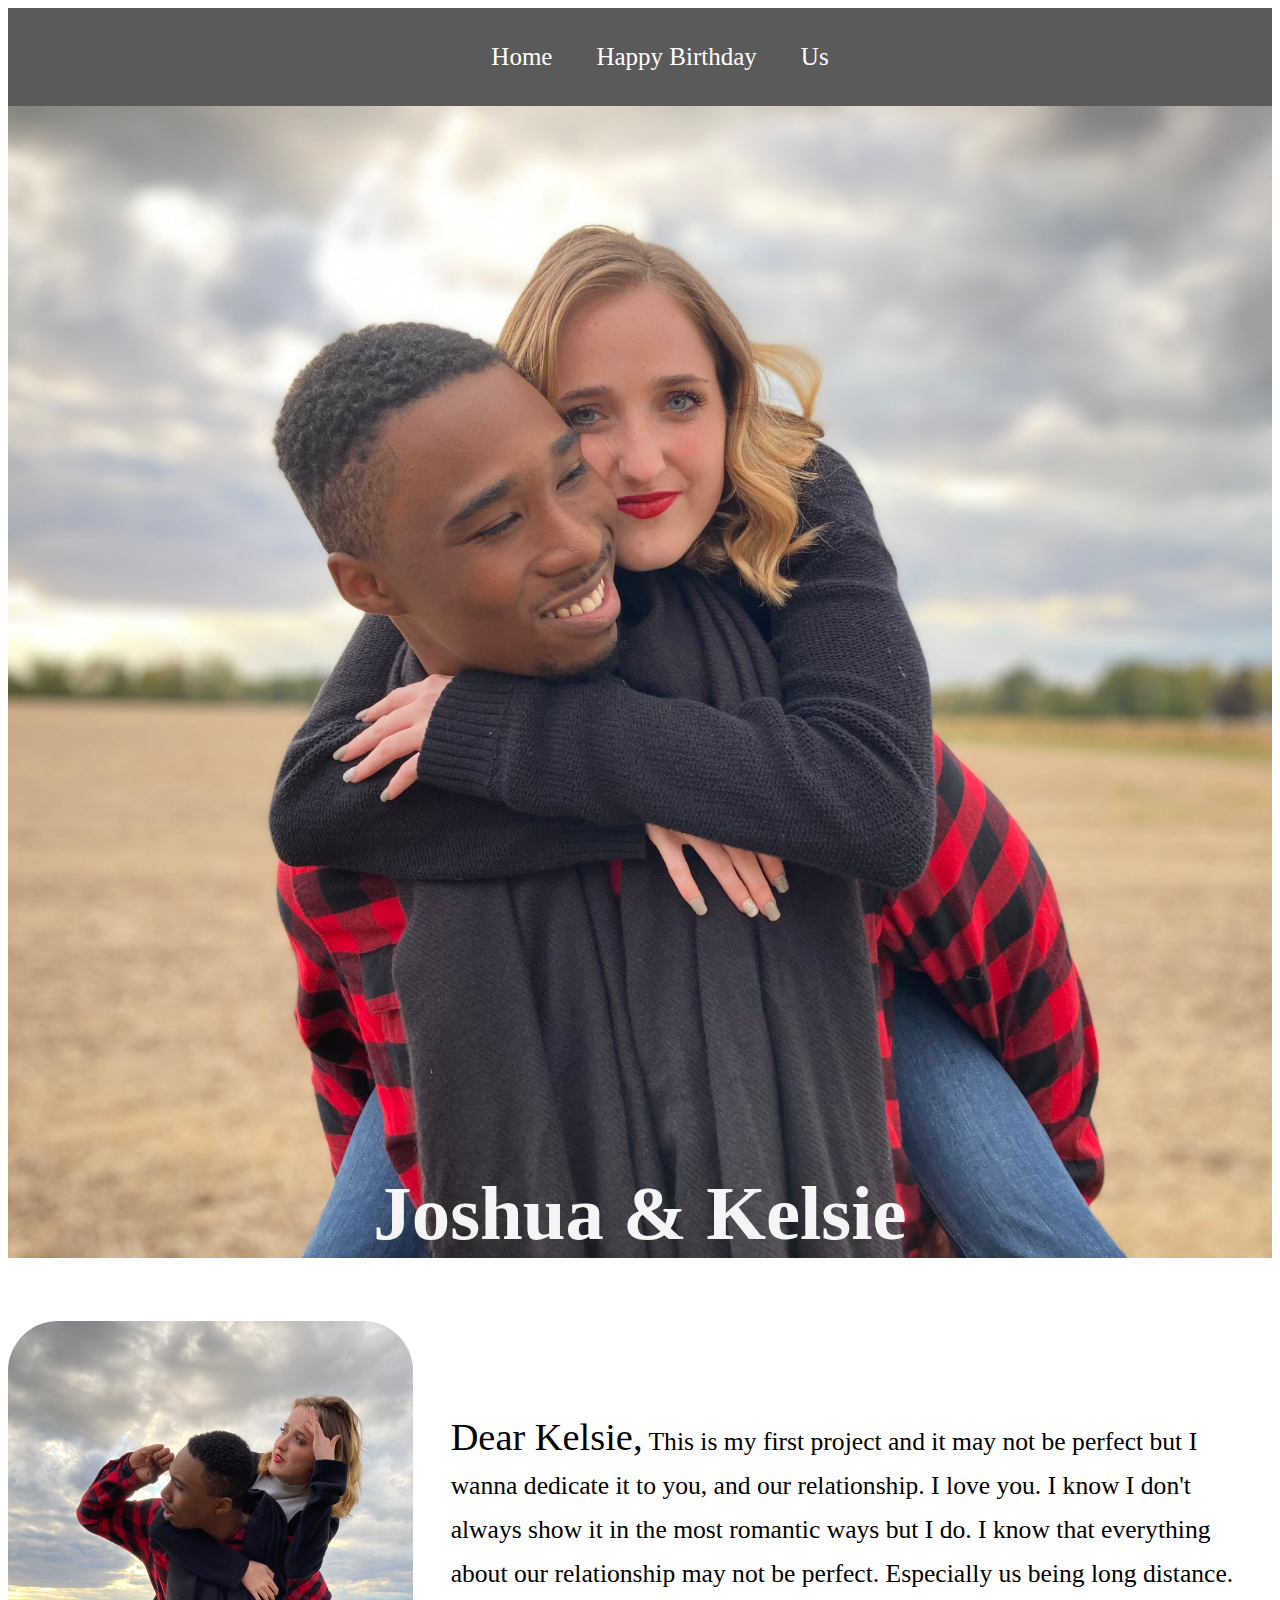
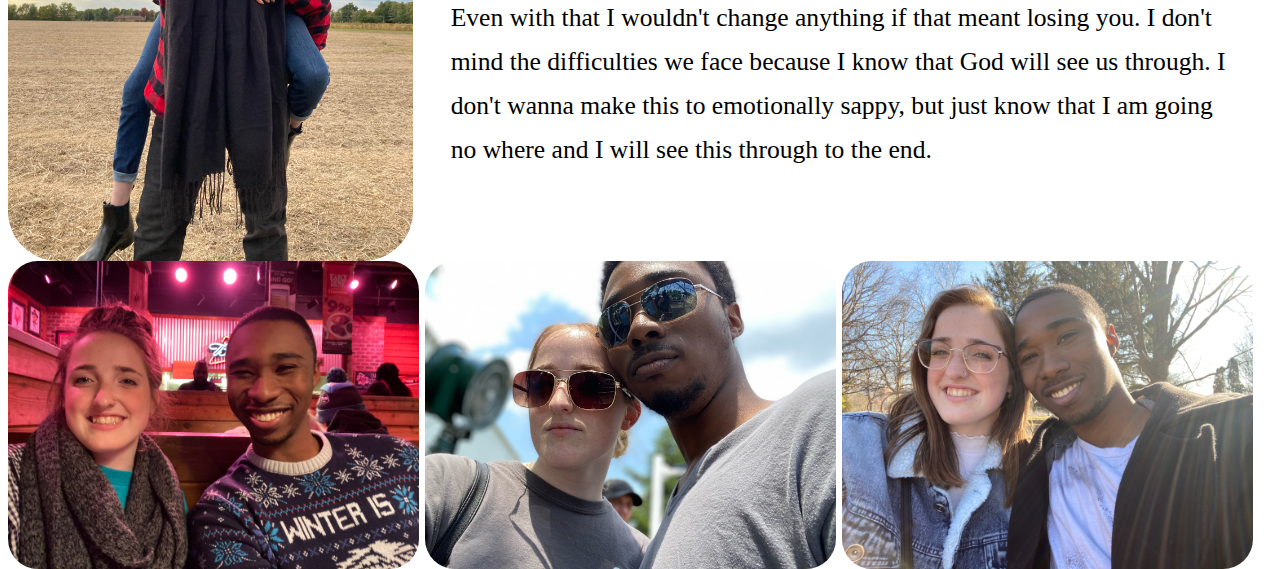
<file: index.html>
<!DOCTYPE html>
<html lang = "en">
<head>
    <meta name="viewport" content="width= device-width, initial-scale=1">
    <meta charset="UTF - 8">
    <title>HomePage</title>
    <link rel="stylesheet" href="./kelsie_Style.css" media="screen">
</head>

<body>
    <ul class="header">
        <li> <a href = "index.html">Home</a></li>
        <li>  <a href = "Happy_Birthday.html">Happy Birthday</a> </li>
        <li> <a href = "Us.html">  Us </a></li>
    </ul>
    
    <div class = "inTop">
    <h2 class = "inline"> Joshua & Kelsie</h2>
    </div>
   <div class = "container"> 
    <div class="imgbox">
    <img src="./images/IMG_0464%20(1).jpg" alt="left of words">     
    </div>
    <p class="head"> Dear Kelsie,<span class="txt">
        This is my first project and it may not be perfect but 
    I wanna dedicate it to you, and our relationship.
    I love you. I know I don't always show it in the most 
    romantic ways but I do. I know that everything about 
    our relationship may not be perfect. Especially us being
    long distance. Even with that I wouldn't change anything
    if that meant losing you. I don't mind the difficulties we
    face because I know that God will see us through. I don't wanna
    make this to emotionally sappy, but just know that I am 
    going no where and I will see this through to the end.
</span></p>
        
    </div>
<div class="row">
     <div class="box">
        <img src="./images/IMG_2424.jpg" alt="img1" >
    </div>
    <div class="box">
        <img src="./images/IMG_1220.jpg" alt="img2" >  
    </div>
    <div class="box">
        <img src="./images/IMG_2421.JPG" alt="img3">
    </div>
</div>
 

</body>
</html>
</file>
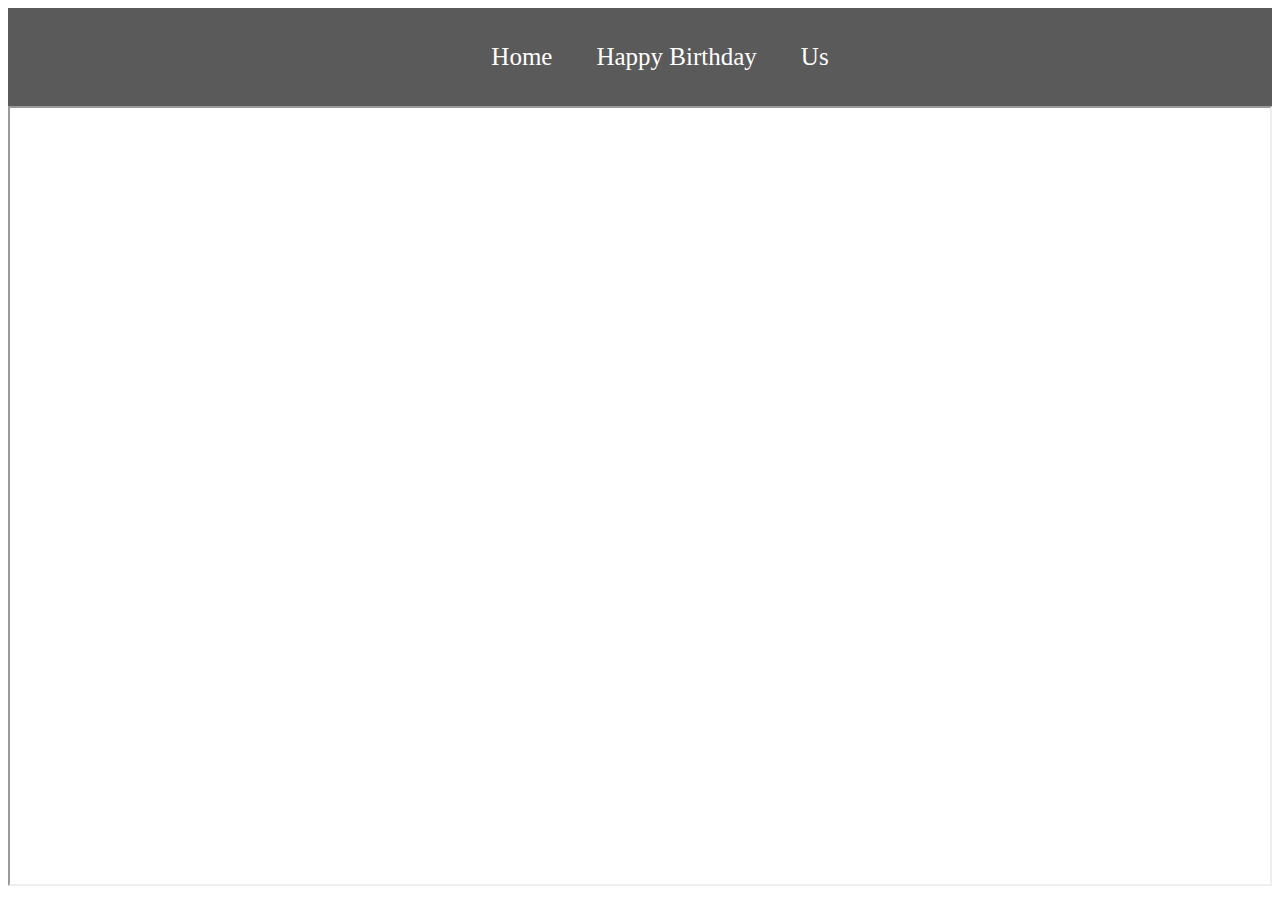
<file: Happy_Birthday.html>
<!DOCTYPE html>
<html lang = "en">
<head>
     <meta name="viewport" content="width= device-width, initial-scale=1">
    <meta charset="UTF - 8">
    <title>Happy_Birthday</title>
    <link rel="stylesheet" href="./kelsie_Style.css" media="screen">
</head>
<body>
    <ul class="header">
        <li> <a href = "index.html">Home</a></li>
        <li>  <a href = "Happy_Birthday.html">Happy Birthday</a> </li>
        <li> <a href = "Us.html">  Us </a></li>
    </ul>

     
    <iframe  
    src="https://www.youtube.com/embed/W4VLfBvN4GA"   allowfullscreen>
    </iframe>

</body>
</html>
</file>
<file: kelsie_Style.css>
*{
  box-sizing: border-box;
}
@media (min-width: 300px) { 
ul.header{
  position: relative;
  list-style-type: none; 
  margin:0; 
  overflow:hidden;
  background-color: rgb(90, 90, 90);
  text-align: center;
}

ul.header > li{    
  display: inline-block;
  padding: 35px 20px;
}

ul.header > li > a{
   font-size: 25px;
  font-family: Garamond, serif;
  color: white;
  text-decoration: none;
      
}

ul.header > li > a:hover{
  background-color: rgb(27, 26, 26);
}

.inTop{
  background-image:url('./images/IMG_0468.jpg');
  background-size: cover;  background-position: center; padding-top:1000px;
}
.inline{
  text-align:center; 
  font-size: 6vw; 
  font-family: Garamond, serif; ;
  color: whitesmoke;
}

.container{
  display: flex;
  align-items: center;
}

.imgbox img{
  border-radius: 50px;
  bottom: 100px;
  left:35px;
  max-width: 100%;
  object-fit:cover;
  vertical-align: middle;
}

.head{
  font-size: 3vw; 
  font-family: Garamond, serif; 
  color: black;
  padding: 3%;
}

.txt {
  font-size: 2vw;
  font-family: Garamond, serif;   
}

.box img{
  border-radius:  30px;
  width: 32.5%;
  float: left;
  height: 100%;
  margin-right: .5%;
}
.fade {
  animation-name: fade;
  animation-duration: 1.5s;
  animation-name: fade;
  animation-duration: 1.5s;
}

.slideshow {
  position: relative;
  height: 100%;
  width: 100%;
  max-width: 1020px;
  margin:auto   
}

.mySlides img {     
  border-radius: 50px;
  position: relative;
  height: 750px;
  width: 100%;  
}

iframe{
  height: 780px;
  width: 100%;
  display: block;
  margin: 0 auto;
} 
}
/* ---------------------------------------------------------------------*/
/* ---------------------------------------------------------------------*/
@media (max-width: 600px) { 







/* mobile */
    
      /* For mobile phones: */
      [class*="col-"] {
        width: 100%;
      }
   /* for tablet? */
      
    @-webkit-keyframes fade {
     from {opacity: .4} 
    to {opacity: 1}
    
    }

    @keyframes fade {
    from {opacity: .4} 
    to {opacity: 1}
    }
</file>
